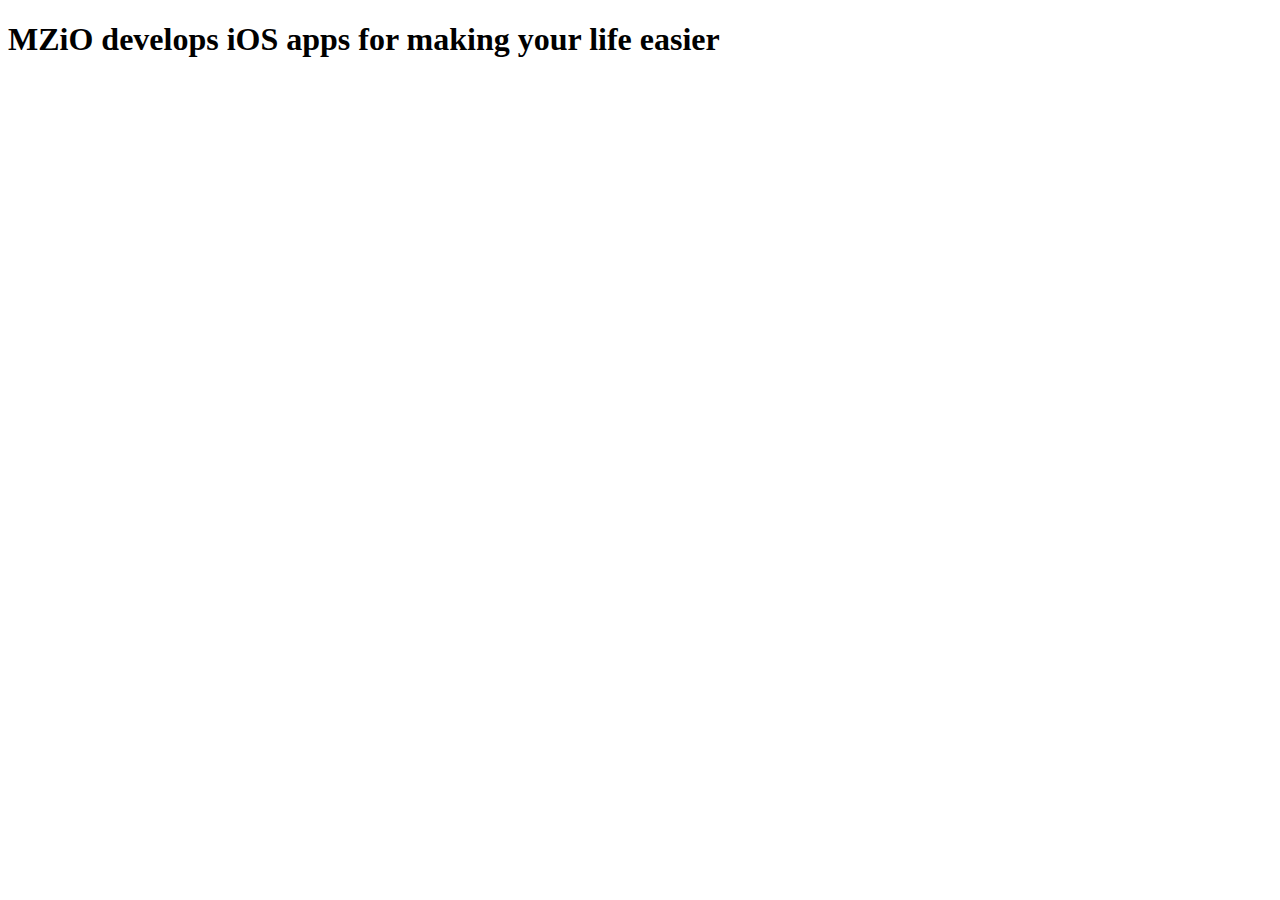
<file: index.html>
<!DOCTYPE html>
<html lang="en">
    <head>
        <meta charset="UTF-8" />
        <meta
            name="viewport"
            content="width=device-width, initial-scale=1.0" />
        <title>MZiO dev - iOS apps that make your life easier.</title>
    </head>
    <body>
        <h1>MZiO develops iOS apps for making your life easier</h1>
    </body>
</html>
</file>
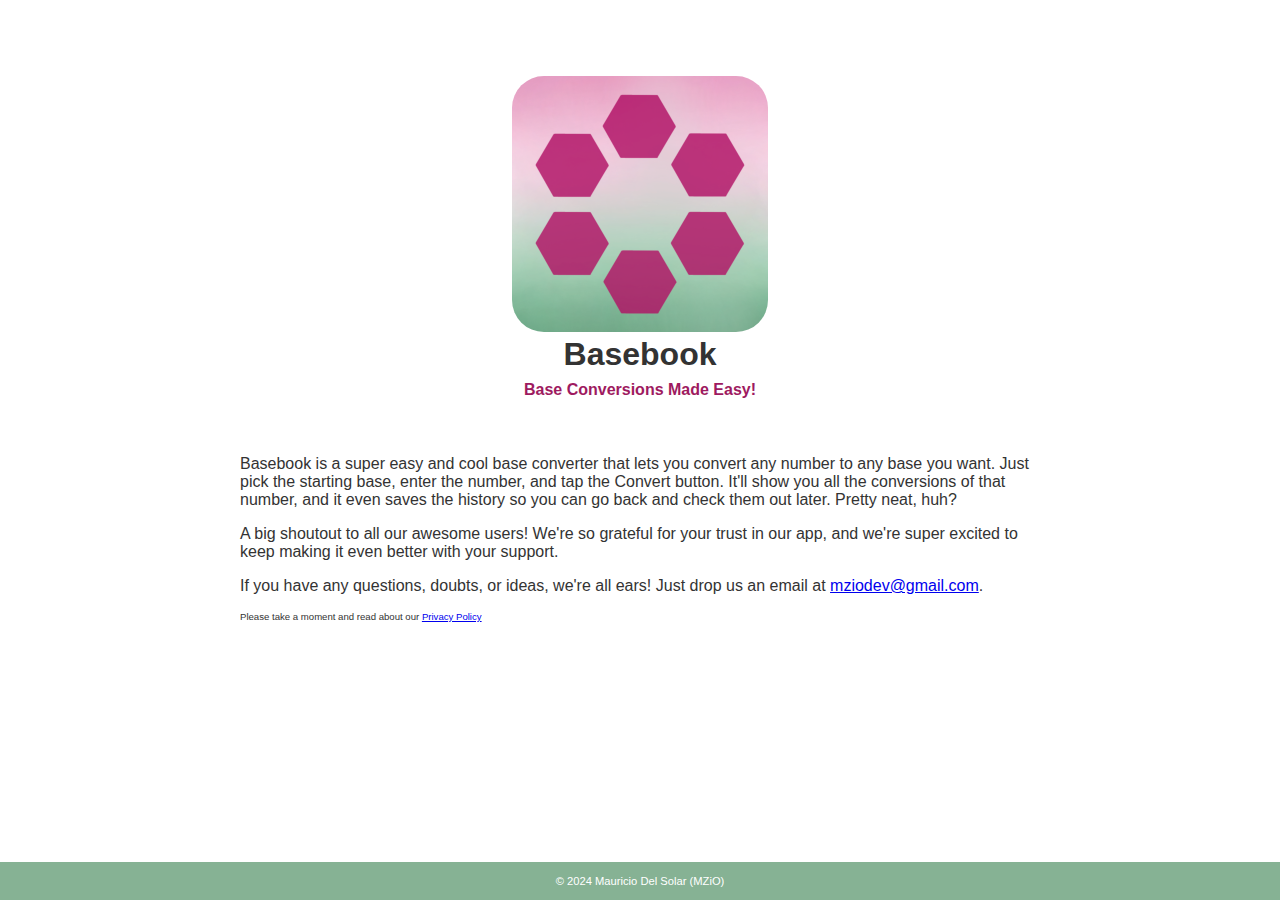
<file: Basebook/index.html>
<!DOCTYPE html>
<html lang="en">
    <head>
        <meta charset="UTF-8" />
        <meta
            name="viewport"
            content="width=device-width, initial-scale=1.0" />
        <meta
            name="description"
            content="Support page for the Pets - Health & Care iOS app" />
        <meta
            name="author"
            content="Mauricio Del Solar (MZiO)" />
        <meta
            name="keywords"
            content="" />
        <title>Basebook - Base Conversions Made Easy</title>
        <link
            rel="stylesheet"
            href="styles/index.css" />
        <link
            rel="stylesheet"
            href="styles/footer.css" />
    </head>
    <body>
        <header>
            <img
                class="logo"
                src="images/basebook-logo.png"
                alt="Pets - Health & Care Icon" />

            <h1>Basebook</h1>
            <h4>Base Conversions Made Easy!</h4>
        </header>
        <main>
            <p>
                Basebook is a super easy and cool base converter that lets you
                convert any number to any base you want. Just pick the starting
                base, enter the number, and tap the Convert button. It'll show
                you all the conversions of that number, and it even saves the
                history so you can go back and check them out later. Pretty
                neat, huh?
            </p>
            <p>
                A big shoutout to all our awesome users! We're so grateful for
                your trust in our app, and we're super excited to keep making it
                even better with your support.
            </p>
            <p>
                If you have any questions, doubts, or ideas, we're all ears!
                Just drop us an email at
                <a href="mailto:mziodev@gmail.com">mziodev@gmail.com</a>.
            </p>
            <p>
                Please take a moment and read about our
                <a
                    href="https://mziodev.github.io/apps/Basebook/privacy-policy.html"
                    >Privacy Policy</a
                >
            </p>
        </main>
        <footer>&copy; 2024 Mauricio Del Solar (MZiO)</footer>
    </body>
</html>
</file>
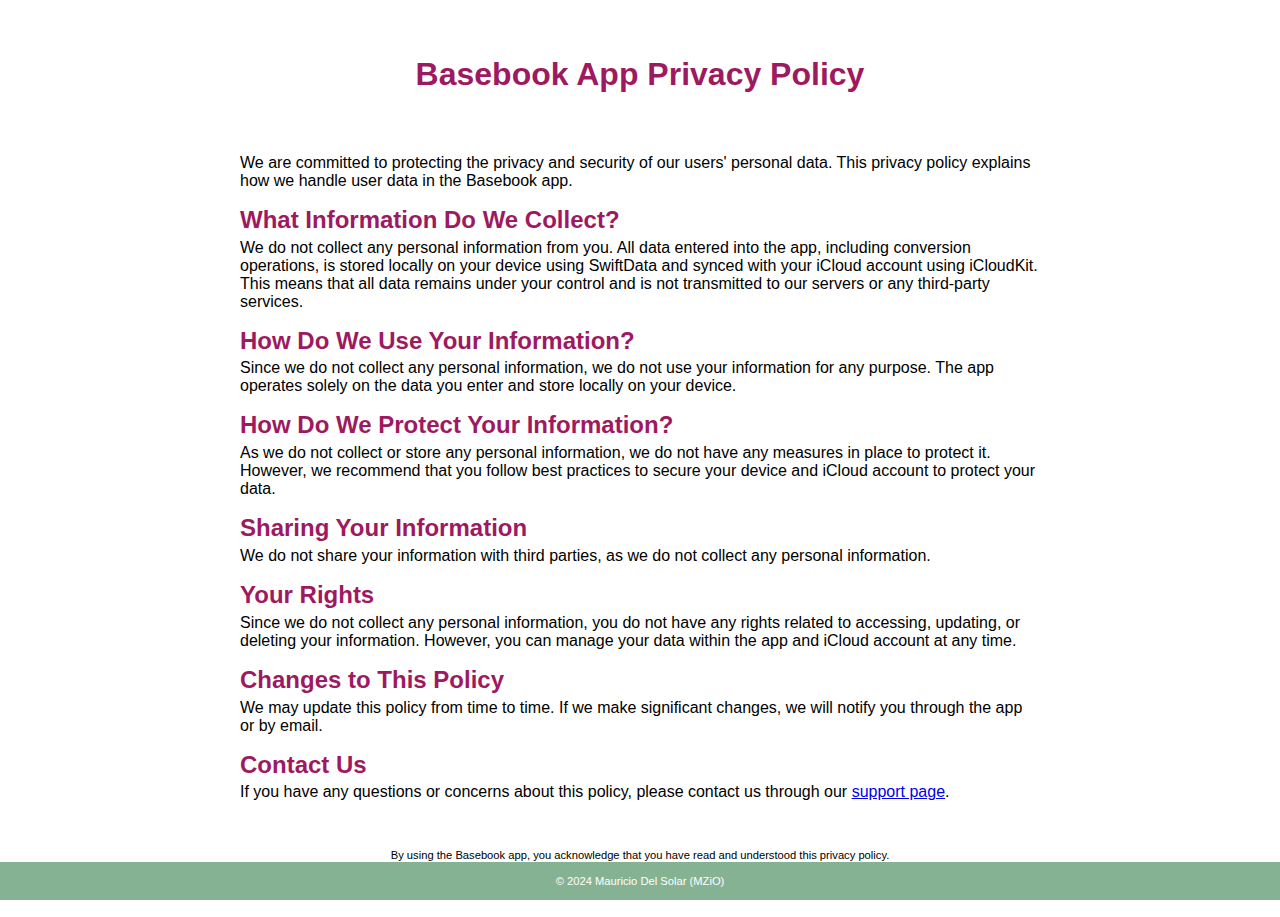
<file: Basebook/privacy-policy.html>
<!DOCTYPE html>
<html lang="en">
    <head>
        <meta charset="UTF-8" />
        <meta
            name="viewport"
            content="width=device-width, initial-scale=1.0" />
        <meta
            name="description"
            content="Privacy Policy page for the Basebook app" />
        <meta
            name="author"
            content="Mauricio Del Solar (MZiO)" />
        <title>Basebook app privacy policy</title>
        <link
            rel="stylesheet"
            href="styles/privacy-policy.css" />
        <link
            rel="stylesheet"
            href="styles/footer.css" />
    </head>
    <body>
        <header>
            <h1>Basebook App Privacy Policy</h1>
        </header>

        <main>
            <p>
                We are committed to protecting the privacy and security of our
                users' personal data. This privacy policy explains how we handle
                user data in the Basebook app.
            </p>

            <h2>What Information Do We Collect?</h2>

            <p>
                We do not collect any personal information from you. All data
                entered into the app, including conversion operations, is stored
                locally on your device using SwiftData and synced with your
                iCloud account using iCloudKit. This means that all data remains
                under your control and is not transmitted to our servers or any
                third-party services.
            </p>

            <h2>How Do We Use Your Information?</h2>

            <p>
                Since we do not collect any personal information, we do not use
                your information for any purpose. The app operates solely on the
                data you enter and store locally on your device.
            </p>

            <h2>How Do We Protect Your Information?</h2>

            <p>
                As we do not collect or store any personal information, we do
                not have any measures in place to protect it. However, we
                recommend that you follow best practices to secure your device
                and iCloud account to protect your data.
            </p>

            <h2>Sharing Your Information</h2>

            <p>
                We do not share your information with third parties, as we do
                not collect any personal information.
            </p>

            <h2>Your Rights</h2>

            <p>
                Since we do not collect any personal information, you do not
                have any rights related to accessing, updating, or deleting your
                information. However, you can manage your data within the app
                and iCloud account at any time.
            </p>

            <h2>Changes to This Policy</h2>

            <p>
                We may update this policy from time to time. If we make
                significant changes, we will notify you through the app or by
                email.
            </p>

            <h2>Contact Us</h2>

            <p>
                If you have any questions or concerns about this policy, please
                contact us through our
                <a href="https://mziodev.github.io/apps/Basebook/"
                    >support page</a
                >.
            </p>

            <p>
                By using the Basebook app, you acknowledge that you have read
                and understood this privacy policy.
            </p>
        </main>

        <footer>&copy; 2024 Mauricio Del Solar (MZiO)</footer>
    </body>
</html>
</file>
<file: Basebook/styles/index.css>
* {
    margin: 0;
    padding: 0;
}

body {
    font-family: Verdana, Geneva, Tahoma, sans-serif, "Lucida Grande",
        "Lucida Sans", Arial, sans-serif;
    font-size: 1rem;
    text-align: center;
    color: #333;
}

header,
main {
    max-width: 800px;
    padding: 1rem;
    margin: 40px auto;
}

header h4 {
    margin-top: 0.5rem;
}

header h4 {
    color: #9e1a60;
}

main {
    margin-top: 0;
    padding-top: 0;
    text-align: left;
}

main h3,
main h4,
main p {
    margin: 1rem 0;
}

main p:last-child {
    font-size: 0.6rem;
}

.logo {
    width: 256px;
    height: 256px;
    margin: 20px 5px auto;
    border-radius: 2rem;
}
</file>
<file: Basebook/styles/footer.css>
footer {
    position: fixed;
    bottom: 0;
    background-color: #86b294;
    width: 100%;
    text-align: center;
    font-size: 0.7rem;
    color: white;
    padding: 0.8rem 0;
}
</file>
<file: Basebook/styles/privacy-policy.css>
* {
    margin: 0;
    padding: 0;
}

body {
    font-family: Verdana, Geneva, Tahoma, sans-serif, "Lucida Grande",
        "Lucida Sans", Arial, sans-serif;
    font-size: 1rem;
}

header,
main {
    max-width: 800px;
    padding: 1rem;
    padding-bottom: 0;
    margin: 40px auto;
}

header {
    text-align: center;
}

header h1,
main h2 {
    color: #9e1a60;
}

main p {
    margin-top: 0.3rem;
    margin-bottom: 1rem;
}

main p:last-child {
    text-align: center;
    font-size: 0.7rem;
    padding-top: 2rem;
    padding-bottom: 1rem;
}

footer {
    position: fixed;
    bottom: 0;
    background-color: #a1f7bf;
    color: #333;
    width: 100%;
    text-align: center;
    font-size: 0.7rem;
    padding: 0.8rem 0;
}
</file>
